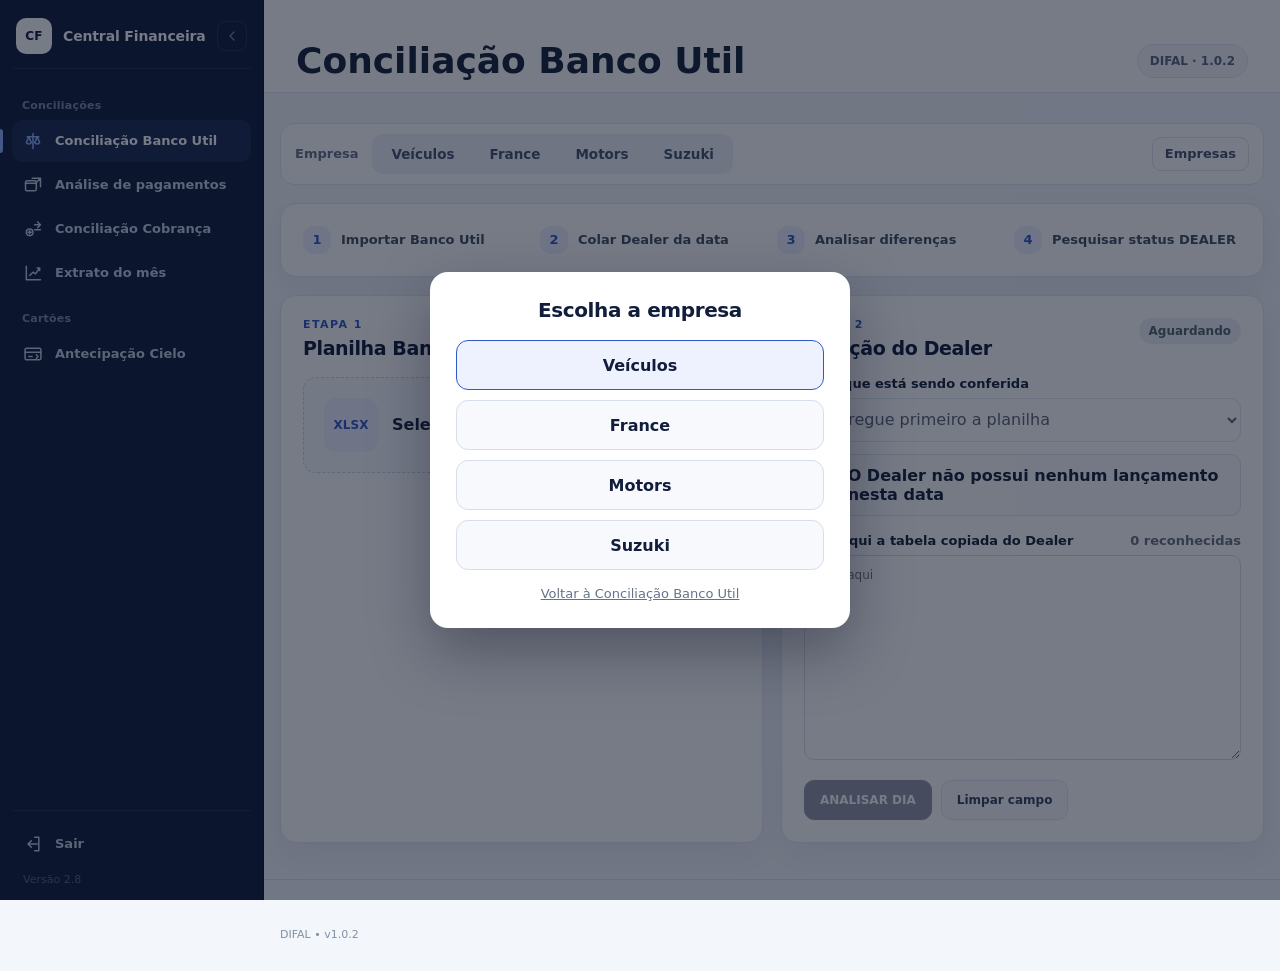
<file: index.html>
<!doctype html>
<html lang="pt-BR">
<head>
  <meta charset="utf-8">
  <meta name="viewport" content="width=device-width, initial-scale=1">
  <meta name="robots" content="noindex">
  <meta http-equiv="refresh" content="0;url=./difal/">
  <title>Central Financeira</title>
  <script>location.replace(new URL('./difal/' + location.search + location.hash, location.href));</script>
</head>
<body>
  <p>Redirecionando para <a href="./difal/">Conciliação Banco Util</a>...</p>
</body>
</html>
</file>
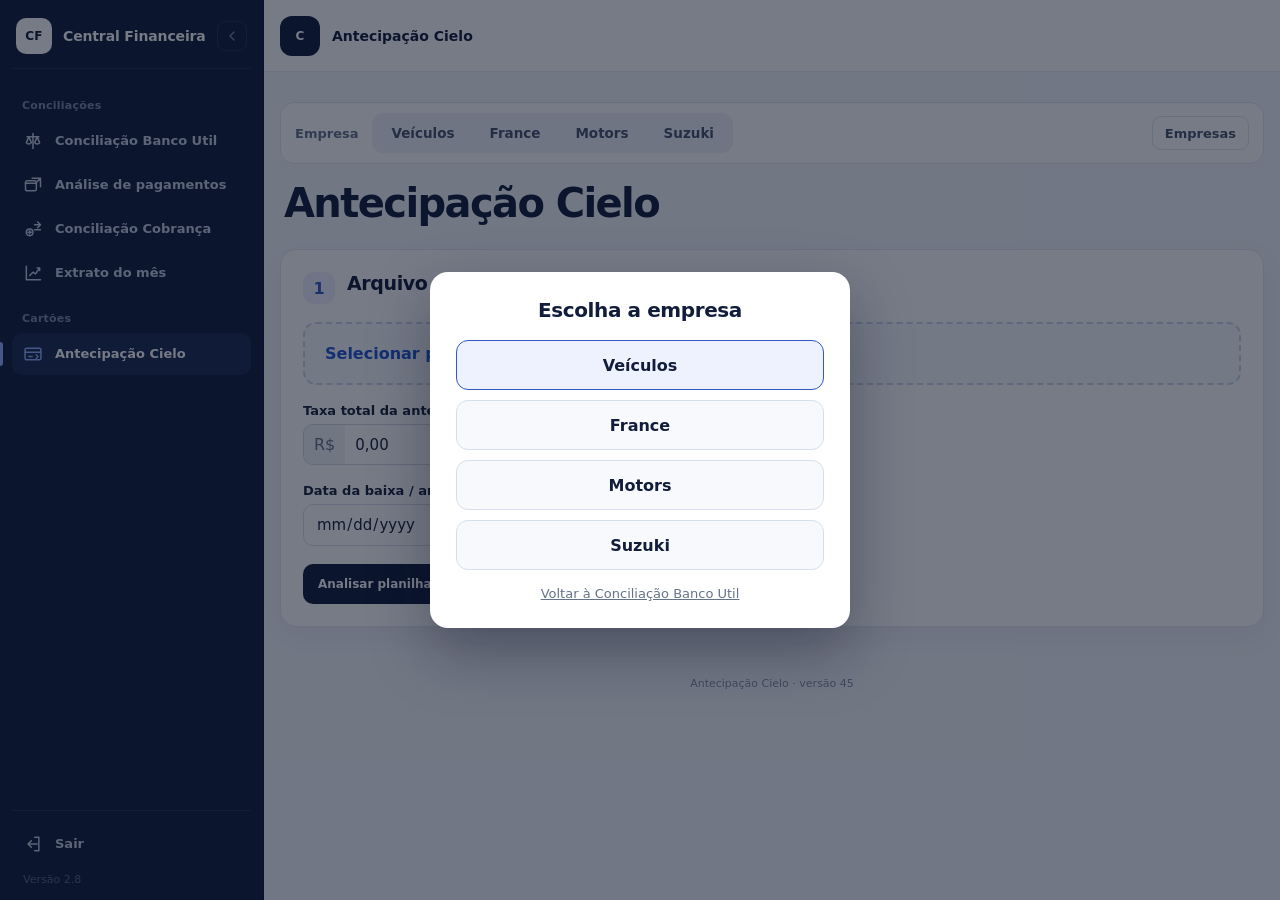
<file: cielo/index.html>
<!doctype html>
<html lang="pt-BR">
<head>
<meta charset="utf-8">
<meta name="viewport" content="width=device-width,initial-scale=1">
<title>Antecipação Cielo · Central Financeira</title>
<link rel="stylesheet" href="styles.css?v=45">
<link rel="stylesheet" href="../ui-premium.css?v=wide-20261127">
<link rel="stylesheet" href="../shell.css?v=2.7">
<script src="../shell.js?v=2.6"></script>
</head>
<body>
<header>
  <div class="brand">
    <div class="logo">C</div>
    <div><strong>Antecipação Cielo</strong></div>
  </div>
  <div class="top-actions"><nav class="central-nav" aria-label="Navegação da Central"><a href="../">← Central</a><a href="/__logout">Sair</a></nav></div>
</header>

<main>
  <section class="hero">
    <h1>Antecipação Cielo</h1>
  </section>

  <section class="card">
    <div class="heading"><b>1</b><div><h2>Arquivo Cielo</h2></div></div>
    <label class="upload">
      <input type="file" id="fileInput" accept=".xlsx,.xls">
      <strong>Selecionar planilha</strong>
      <span id="fileName">Nenhum arquivo selecionado</span>
    </label>

    <div class="field">
      <label for="feeInput">Taxa total da antecipação / Nota de Débito</label>
      <div class="money-input"><span>R$</span><input id="feeInput" value="0,00" inputmode="decimal"></div>
    </div>

    <div class="field">
      <label for="settlementDateInput">Data da baixa / antecipação</label>
      <input id="settlementDateInput" class="date-input" type="date">
    </div>

    <button id="analyzeBtn" class="button primary">Analisar planilha</button>
    <div id="errorBox" class="alert error hidden"></div>
    <div id="warningBox" class="alert warning hidden"></div>
  </section>

  <div id="results" class="hidden">
    <section class="card">
      <div class="heading"><b>2</b><div><h2>Conferência</h2></div></div>
      <div class="metrics flow-metrics">
        <div><span>Títulos</span><strong id="titles">—</strong></div>
        <div><span>Total bruto</span><strong id="gross">—</strong></div>
        <div><span>Taxa administrativa</span><strong id="adminFee">—</strong></div>
        <div class="total-clear"><span>Total a baixar no Dealer</span><strong id="totalClear">—</strong></div>
        <div class="note"><span>1. Nota de Débito manual</span><strong id="noteFee">—</strong></div>
        <div class="cielo04"><span>2. CIELO04</span><strong id="cielo04Total">—</strong></div>
        <div><span>Data da baixa</span><strong id="settlementDateSummary">—</strong></div>
      </div>
      <div class="est">Estabelecimento(s): <strong id="establishments">—</strong></div>
    </section>

    <section class="card">
      <details class="allocation-collapse">
        <summary class="allocation-collapse-trigger">
          <span class="allocation-collapse-label"><span class="step-number">3</span><strong>Alocação da Nota de Débito</strong></span>
          <span class="allocation-collapse-action">Ver / editar alocação <span class="allocation-chevron" aria-hidden="true">⌄</span></span>
        </summary>
        <div class="allocation-collapse-content">

      <div class="allocation-summary">
        <div><span>Nota de Débito</span><strong id="noteValue">—</strong></div>
        <div><span>Títulos selecionados</span><strong id="selectedCount">—</strong></div>
        <div><span>Valor dos títulos selecionados</span><strong id="selectedTotal">—</strong></div>
        <div><span>CIELO04 após a Nota de Débito</span><strong id="cielo04AllocationTotal">—</strong></div>
      </div>

      <div id="allocationStatus" class="allocation-status"></div>

      <div class="allocation-tools">
        <button id="autoSelectBtn" class="button secondary">Selecionar automaticamente</button>
        <input id="allocationSearch" class="allocation-search" placeholder="Pesquisar autorização, NSU, parcela ou data">
      </div>


      <div class="table-wrap">
        <table class="allocation-table">
          <thead>
            <tr>
              <th>Usar</th>
              <th>Data</th>
              <th>Autorização</th>
              <th>NSU</th>
              <th>Parcela</th>
              <th>Valor bruto (ND)</th>
            </tr>
          </thead>
          <tbody id="allocationBody"></tbody>
        </table>
      </div>

        </div>
      </details>

      <h3>Detalhamento da distribuição</h3>
      <div class="table-wrap">
        <table class="allocation-table detail">
          <thead>
            <tr>
              <th>Data</th>
              <th>Autorização</th>
              <th>NSU</th>
              <th>Parcela</th>
              <th>Original</th>
              <th>ND aplicada</th>
              <th>Saldo CIELO04</th>
            </tr>
          </thead>
          <tbody id="allocationDetails"></tbody>
        </table>
      </div>

    </section>

    <section class="card">
      <div class="heading"><b>4</b><div><h2>Gerar arquivo</h2></div></div>

      <label class="confirm">
        <input type="checkbox" id="confirmBox">
        <span>Nota de Débito baixada nos títulos acima antes de importar o CIELO04</span>
      </label>

      <div class="actions">
        <button id="downloadTxt" class="button primary" disabled>Gerar CIELO04.TXT</button>
        <button id="downloadControl" class="button secondary" disabled>Baixar controle</button>
      </div>

    </section>
  </div>
</main>

<footer>Antecipação Cielo · versão 45</footer>

<script src="https://cdn.sheetjs.com/xlsx-0.20.3/package/dist/xlsx.full.min.js"></script>
<script src="core.js?v=48.4"></script>
<script src="app.js?v=48.4"></script>






</body>
</html>
</file>
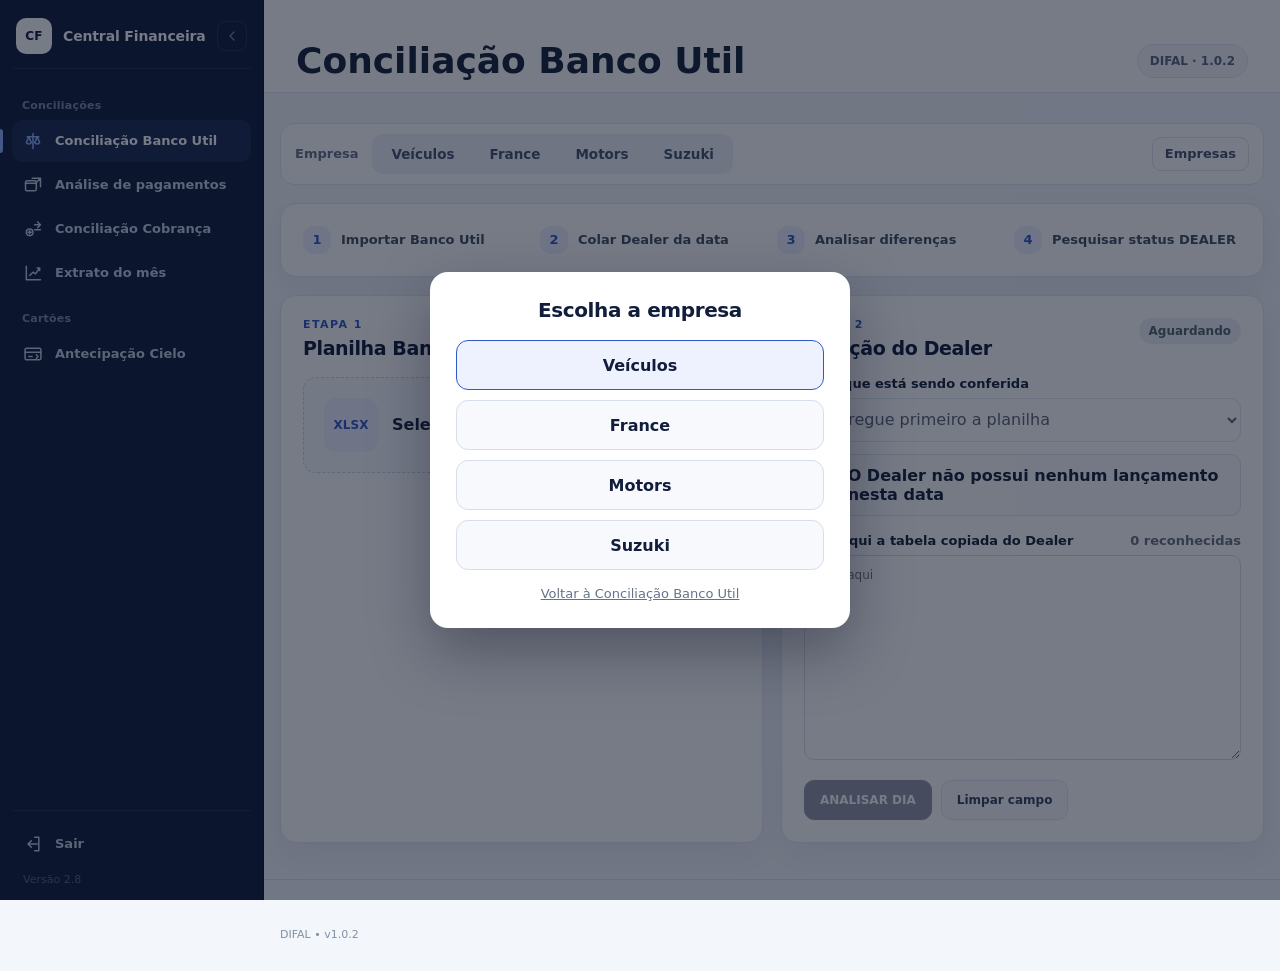
<file: difal/index.html>
<!doctype html>
<html lang="pt-BR">
<head>
  <meta charset="utf-8" />
  <meta name="viewport" content="width=device-width, initial-scale=1" />
  <meta name="description" content="Aplicação local para conciliação DIFAL entre Banco Util e Dealer." />
  <meta name="theme-color" content="#123a5a" />
  <title>Conciliação Banco Util · Central Financeira</title>
  <link rel="stylesheet" href="styles.css" />
<link rel="stylesheet" href="../ui-premium.css?v=wide-20261127">
<link rel="stylesheet" href="../shell.css?v=2.7">
<script src="../shell.js?v=2.6"></script>
</head>
<body>
  <header class="topbar">
    <div class="container topbar-inner">
      <div>
        <h1>Conciliação Banco Util</h1>
      </div>
      <div class="top-actions">
        <span class="version-badge">DIFAL · 1.0.2</span><nav class="central-nav" aria-label="Navegação da Central"><a href="../">← Central</a><a href="/__logout">Sair</a></nav>
      </div>
    </div>
  </header>

  <main class="container main-grid">
    <section class="panel full-width compact-panel">
      <div class="steps">
        <div class="step"><span>1</span><strong>Importar Banco Util</strong></div>
        <div class="step"><span>2</span><strong>Colar Dealer da data</strong></div>
        <div class="step"><span>3</span><strong>Analisar diferenças</strong></div>
        <div class="step"><span>4</span><strong>Pesquisar status DEALER</strong></div>
      </div>
    </section>

    <section class="panel" aria-labelledby="bank-title">
      <div class="panel-heading">
        <div>
          <p class="section-kicker">ETAPA 1</p>
          <h2 id="bank-title">Planilha Banco Util</h2>
        </div>
        <span id="bankStatusBadge" class="badge neutral">Sem arquivo</span>
      </div>

      <label class="file-drop" for="bankFile">
        <input id="bankFile" type="file" accept=".xlsx,.xls,.xlsb,.csv" />
        <span class="file-icon">XLSX</span>
        <span>
          <strong>Selecionar planilha do período</strong>
        </span>
      </label>

      <div id="bankOriginNotice" class="base-origin hidden" role="status">
        <span id="bankOriginBadge" class="badge neutral">—</span>
        <span id="bankOriginText">—</span>
      </div>

      <div id="bankError" class="alert error hidden"></div>
    </section>

    <section class="panel" aria-labelledby="dealer-title">
      <div class="panel-heading">
        <div>
          <p class="section-kicker">ETAPA 2</p>
          <h2 id="dealer-title">Relação do Dealer</h2>
        </div>
        <span id="dealerStatusBadge" class="badge neutral">Aguardando</span>
      </div>

      <label class="field-label" for="analysisDate">Data que está sendo conferida</label>
      <select id="analysisDate" disabled>
        <option value="">Carregue primeiro a planilha</option>
      </select>

      <label class="check-row">
        <input id="emptyDealerCheck" type="checkbox" />
        <span><strong>O Dealer não possui nenhum lançamento nesta data</strong></span>
      </label>

      <label class="field-label textarea-label" for="dealerText">
        Cole aqui a tabela copiada do Dealer
        <span id="dealerParsedInfo">0 linhas reconhecidas</span>
      </label>
      <textarea id="dealerText" rows="12" spellcheck="false" placeholder="Cole aqui"></textarea>

      <div id="dealerWarning" class="alert warning hidden"></div>
      <details id="rejectedDetails" class="diagnostic hidden">
        <summary>Ver linhas do Dealer que não foram reconhecidas</summary>
        <pre id="rejectedLines"></pre>
      </details>

      <div class="actions-row">
        <button id="analyzeBtn" class="button primary" disabled>ANALISAR DIA</button>
        <button id="clearDealerBtn" class="button secondary" type="button">Limpar campo</button>
        <button id="deleteDateBtn" class="button ghost-danger hidden" type="button">Excluir análise desta data</button>
      </div>
      <div id="dealerError" class="alert error hidden"></div>
    </section>

    <section id="resultSection" class="panel full-width hidden" aria-labelledby="result-title">
      <div class="result-header">
        <div>
          <p class="section-kicker">RESULTADO</p>
          <h2 id="result-title">Conferência de <span id="resultDate"></span></h2>
          <p id="resultTimestamp" class="muted"></p>
        </div>
        <div class="result-actions">
          <button id="copyMissingBtn" class="button secondary" type="button">Copiar documentos DEALER</button>
          <button id="exportBtn" class="button secondary" type="button">Exportar esta data</button>
        </div>
      </div>

      <div class="section-title-row">
        <div>
          <h3>Somente as diferenças</h3>
        </div>
        <div class="filter-pills" role="group" aria-label="Filtro de diferenças">
          <button class="pill active" data-filter="ALL">Todas</button>
          <button class="pill" data-filter="DEALER">DEALER</button>
          <button class="pill" data-filter="DIVERGENCIA">Divergência</button>
        </div>
      </div>

      <div class="table-wrap">
        <table>
          <thead><tr><th>Data</th><th>Nº Documento</th><th class="right">Valor Banco Util</th><th class="right">Valor Dealer</th><th class="right">Diferença</th><th>Status</th></tr></thead>
          <tbody id="differencesBody"></tbody>
          <tfoot id="differencesFoot"></tfoot>
        </table>
        <div id="noDifferences" class="empty-state hidden">Nenhuma diferença encontrada para esta data.</div>
      </div>

    </section>

    <section id="historySection" class="panel full-width hidden" aria-labelledby="history-title">
      <div class="panel-heading history-heading">
        <div>
          <p class="section-kicker">CONTROLE DO PERÍODO</p>
          <h2 id="history-title">Status por data</h2>
        </div>
        <div class="history-actions">
          <button id="exportPeriodBtn" class="button secondary" type="button">Exportar período</button>
          <button id="backupBtn" class="button secondary" type="button">Baixar backup</button>
          <label class="button secondary file-button" for="restoreInput">Restaurar backup</label>
          <input id="restoreInput" class="hidden" type="file" accept="application/json,.json" />
          <button id="resetBtn" class="button ghost-danger" type="button">Limpar tudo</button>
        </div>
      </div>

      <div class="progress-block">
        <div><span id="progressText">0 de 0 datas analisadas</span><strong id="progressPercent">0%</strong></div>
        <div class="progress-track"><span id="progressBar"></span></div>
      </div>

      <div class="table-wrap">
        <table>
          <thead><tr><th>Data</th><th class="right">Docs Banco Util</th><th class="right">Valor</th><th class="right">OK</th><th class="right">Divergência</th><th class="right">DEALER</th><th>Status</th></tr></thead>
          <tbody id="historyBody"></tbody>
        </table>
      </div>
    </section>
  </main>

  <footer class="footer"><div class="container">DIFAL • v1.0.2</div></footer>
  <div id="toast" class="toast" role="status" aria-live="polite"></div>

  <script src="https://cdn.sheetjs.com/xlsx-0.20.3/package/dist/xlsx.full.min.js"></script>
  <script src="core.js?v=1.0.2"></script>
  <script src="app.js?v=48.6"></script>






</body>
</html>
</file>
<file: cielo/styles.css>
*{box-sizing:border-box}body{margin:0;font-family:Inter,Segoe UI,Arial,sans-serif;background:#f5f7fa;color:#182230}
header{height:70px;background:#fff;border-bottom:1px solid #dfe5ec;display:flex;align-items:center;justify-content:space-between;padding:0 max(20px,calc((100vw - 1080px)/2));position:sticky;top:0;z-index:10}
.brand{display:flex;align-items:center;gap:11px}.brand .logo{width:38px;height:38px;border-radius:10px;background:#2157d5;color:white;display:grid;place-items:center;font-weight:800}.brand strong,.brand span{display:block}.brand strong{font-size:14px}.brand span{font-size:12px;color:#667085}.badge{font-size:12px;background:#ecf8f1;color:#146c43;padding:7px 10px;border-radius:999px;font-weight:700}
main{width:min(1080px,calc(100% - 28px));margin:0 auto;padding:36px 0 50px}.hero{margin:0 4px 22px}.hero p{font-size:12px;font-weight:800;letter-spacing:.12em;color:#2157d5;margin:0 0 5px}.hero h1{font-size:40px;margin:0;letter-spacing:-.04em}.hero span{color:#667085}
.card{background:white;border:1px solid #dfe5ec;border-radius:16px;padding:24px;margin-top:16px;box-shadow:0 8px 24px rgba(20,35,60,.06)}.heading{display:flex;gap:12px;margin-bottom:18px}.heading>b{width:32px;height:32px;border-radius:50%;background:#eef3ff;color:#2157d5;display:grid;place-items:center}.heading h2{margin:0;font-size:19px}.heading p{margin:3px 0 0;color:#667085}
.upload{display:flex;align-items:center;gap:12px;border:2px dashed #cbd5e1;background:#fbfcfe;padding:20px;border-radius:12px;cursor:pointer}.upload input{display:none}.upload strong{color:#2157d5}.upload span{color:#667085;font-size:13px}
.field{margin-top:18px}.field label,.label{display:block;font-size:13px;font-weight:700;margin-bottom:6px}.field small{display:block;color:#667085;margin-top:6px}.money-input{display:flex;border:1px solid #cfd8e3;border-radius:10px;max-width:260px;overflow:hidden}.money-input span{padding:10px;background:#f1f4f8;color:#667085}.money-input input{border:0;outline:0;padding:10px;width:100%;font-size:15px}
.button{border:0;border-radius:10px;padding:11px 16px;font-weight:750;font-size:14px;cursor:pointer}.button.primary{background:#2157d5;color:#fff}.button.secondary{background:#eef1f5;color:#182230}.button:disabled{opacity:.45;cursor:not-allowed}#analyzeBtn{margin-top:18px}
.alert{margin-top:14px;padding:12px;border-radius:10px;white-space:pre-line}.alert.error{background:#fff0f0;color:#a61b1b}.alert.warning{background:#fff8e7;color:#7b5200}
.metrics{display:grid;grid-template-columns:repeat(5,1fr);gap:10px}.metrics>div{border:1px solid #dfe5ec;border-radius:11px;padding:15px;background:#fbfcfe}.metrics span,.selected-grid span{display:block;color:#667085;font-size:12px}.metrics strong{display:block;margin-top:5px;font-size:17px}.metrics .note{background:#fff8e7;border-color:#efd99e}.est{margin-top:12px;padding:11px;background:#f7f9fc;border-radius:9px;color:#667085}
select{width:100%;border:1px solid #cfd8e3;border-radius:10px;padding:11px;background:white;font-size:14px}.selected-grid{display:grid;grid-template-columns:repeat(3,1fr);gap:10px;margin-top:14px}.selected-grid>div{padding:13px;border:1px solid #dfe5ec;border-radius:10px;background:#fbfcfe}.selected-grid strong{display:block;margin-top:4px}.parcel{display:inline-flex!important;background:#182230;color:white;padding:4px 9px;border-radius:7px}
h3{font-size:14px;margin:20px 0 8px}.chain{display:flex;gap:8px;align-items:center;flex-wrap:wrap}.chain-item{border:1px solid #dfe5ec;border-radius:10px;padding:10px 12px;min-width:150px}.chain-item small,.chain-item strong,.chain-item span,.chain-item em{display:block}.chain-item small{color:#667085}.chain-item strong{margin:3px 0}.chain-item em{font-style:normal;color:#2157d5;font-size:11px;font-weight:800;margin-top:4px}.chain-item.selected{border:2px solid #2157d5;background:#eef3ff}.arrow{color:#98a2b3}.mapping{margin-top:14px;background:#f1f4f8;padding:10px 12px;border-radius:9px;font-family:Consolas,monospace;font-size:13px}.rule,.important{margin-top:14px;padding:12px;border-radius:10px;background:#f7f9fc}.rule strong,.rule span,.important strong,.important span{display:block}.rule span,.important span{color:#667085;font-size:13px;margin-top:3px}
.confirm{display:flex;gap:10px;padding:13px;background:#fff8e7;border:1px solid #efd99e;border-radius:10px;cursor:pointer}.confirm input{margin-top:3px}.actions{display:flex;gap:10px;margin-top:14px}.hidden{display:none!important}footer{text-align:center;color:#667085;font-size:12px;padding:0 0 28px}
@media(max-width:850px){.metrics{grid-template-columns:repeat(2,1fr)}.selected-grid{grid-template-columns:repeat(2,1fr)}}@media(max-width:560px){header{padding:0 14px}.badge{display:none}.hero h1{font-size:32px}.card{padding:18px}.metrics,.selected-grid{grid-template-columns:1fr}.actions{flex-direction:column}}

.flow-metrics{grid-template-columns:repeat(3,1fr)}
.metrics .total-clear{background:#eef3ff;border:2px solid #2157d5}.metrics .total-clear strong{font-size:21px;color:#173f9f}
.metrics .cielo04{background:#eef8f2;border-color:#b9dfc8}.metrics .cielo04 strong{color:#146c43}
.selected-grid .residual{background:#eef3ff;border:2px solid #2157d5}.selected-grid .residual strong{font-size:18px;color:#173f9f}
@media(max-width:850px){.flow-metrics{grid-template-columns:repeat(2,1fr)}}
@media(max-width:560px){.flow-metrics{grid-template-columns:1fr}}

.allocation-summary{display:grid;grid-template-columns:repeat(4,1fr);gap:10px;margin-top:14px}
.allocation-summary>div{padding:13px;border:1px solid #dfe5ec;border-radius:10px;background:#fbfcfe}
.allocation-summary span{display:block;color:#667085;font-size:12px}
.allocation-summary strong{display:block;margin-top:4px;font-size:16px}
.allocation-status{margin-top:12px;padding:12px;border-radius:10px;background:#f1f4f8;color:#667085;font-size:13px;font-weight:700}
.allocation-status.ok{background:#eef8f2;color:#146c43}
.allocation-status.error{background:#fff0f0;color:#a61b1b}
.allocation-tools{display:flex;gap:10px;margin:12px 0;align-items:center}
.allocation-search{flex:1;border:1px solid #cfd8e3;border-radius:10px;padding:10px 12px;font-size:14px}
.allocation-help{margin:12px 0;padding:12px;background:#eef3ff;border-radius:10px}
.allocation-help strong,.allocation-help span{display:block}
.allocation-help span{color:#667085;font-size:13px;margin-top:3px}
.table-wrap{width:100%;overflow:auto;border:1px solid #dfe5ec;border-radius:10px}
.allocation-table{width:100%;border-collapse:collapse;min-width:700px;background:#fff}
.allocation-table th,.allocation-table td{padding:9px 10px;border-bottom:1px solid #edf0f4;text-align:left;font-size:12px;white-space:nowrap}
.allocation-table th{background:#f7f9fc;color:#667085;font-weight:800}
.allocation-table td.money{text-align:right;font-variant-numeric:tabular-nums}
.allocation-table td.residual{font-weight:800;color:#173f9f}
.allocation-table input[type=checkbox]{width:16px;height:16px;accent-color:#2157d5}
@media(max-width:850px){.allocation-summary{grid-template-columns:repeat(2,1fr)}}
@media(max-width:560px){.allocation-summary{grid-template-columns:1fr}.allocation-tools{flex-direction:column;align-items:stretch}}

.date-input{border:1px solid #cfd8e3;border-radius:10px;padding:10px 12px;font-size:15px;max-width:260px;width:100%;background:#fff;color:#172033;outline:none}.date-input:focus{border-color:#2157d5;box-shadow:0 0 0 3px rgba(33,87,213,.10)}

/* Alocação opcional: o detalhamento fica sempre visível. */
.allocation-collapse{margin-bottom:16px;border:1px solid #dfe5ec;border-radius:12px;background:#fff}
.allocation-collapse-trigger{display:flex;align-items:center;justify-content:space-between;gap:12px;cursor:pointer;list-style:none;padding:14px 16px}
.allocation-collapse-trigger::-webkit-details-marker{display:none}
.allocation-collapse-trigger:focus-visible{outline:2px solid #2157d5;outline-offset:2px}
.allocation-collapse-label{display:flex;align-items:center;gap:12px;color:#172033;font-size:16px}
.allocation-collapse-label .step-number{display:inline-grid;place-items:center;width:30px;height:30px;border-radius:10px;background:#eef3ff;color:#2157d5;font-weight:800}
.allocation-collapse-action{display:inline-flex;align-items:center;gap:9px;color:#2157d5;font-size:13px;font-weight:700}
.allocation-chevron{font-size:22px;line-height:1;transition:transform .2s}
.allocation-collapse[open] .allocation-chevron{transform:rotate(180deg)}
.allocation-collapse-content{padding:0 14px 16px;border-top:1px solid #edf0f4}
@media(max-width:560px){.allocation-collapse-trigger{padding:12px;align-items:flex-start}.allocation-collapse-label{font-size:14px}.allocation-collapse-action{font-size:12px}.allocation-collapse-content{padding:0 10px 12px}}
</file>
<file: ui-premium.css>
/* Shared visual system for the four Central Financeira tools. */
:root {
  --cp-ink: #17243a;
  --cp-navy: #111d3b;
  --cp-blue: #3157c8;
  --cp-blue-soft: #eef2ff;
  --cp-bg: #f3f6fb;
  --cp-surface: #fff;
  --cp-muted: #68768b;
  --cp-line: #e1e7f0;
  --cp-green: #197451;
  --cp-green-soft: #eaf6f0;
  --cp-amber: #8e620b;
  --cp-amber-soft: #fff6e4;
  --cp-red: #a93b40;
  --cp-red-soft: #fff0f0;
  --cp-shadow: 0 10px 28px rgba(24, 39, 75, .055);
}
* { box-sizing: border-box; }
html { scroll-behavior: smooth; }
body { color: var(--cp-ink) !important; background: var(--cp-bg) !important; font-family: Inter, ui-sans-serif, system-ui, -apple-system, BlinkMacSystemFont, "Segoe UI", sans-serif !important; -webkit-font-smoothing: antialiased; }
button, input, select, textarea { font: inherit; }

/* One shared header and one predictable place for returning or signing out. */
.topbar, body > header {
  min-height: 72px !important; height: auto !important; padding: 11px 16px !important;
  color: var(--cp-ink) !important; background: rgba(255,255,255,.96) !important; border: 0 !important;
  border-bottom: 1px solid var(--cp-line) !important; box-shadow: none !important; position: sticky; top: 0; z-index: 30;
}
.brand { gap: 12px !important; }
.brand-mark, .mark, .logo {
  width: 40px !important; height: 40px !important; border-radius: 12px !important; display: grid; place-items: center;
  color: #fff !important; background: var(--cp-navy) !important; font-size: 12px !important; font-weight: 850 !important;
}
.brand h1 { color: var(--cp-navy); font-size: 15px !important; letter-spacing: -.02em; }
.brand strong { color: var(--cp-navy); }
.brand p, .brand span { color: var(--cp-muted) !important; }
.top-actions, .actions { display: flex; align-items: center; justify-content: flex-end; gap: 8px; flex-wrap: wrap; }
.central-nav { display: flex; align-items: center; gap: 7px; }
.central-nav a, .actions a {
  display: inline-flex; align-items: center; justify-content: center; min-height: 36px; padding: 8px 12px;
  border: 1px solid var(--cp-line); border-radius: 10px; color: #52617a !important; background: #fff !important;
  text-decoration: none; font-size: 12px; font-weight: 750; transition: .15s ease;
}
.central-nav a:hover, .actions a:hover { color: var(--cp-navy) !important; border-color: #c5cee0; background: #f8faff !important; }
.central-nav a:last-child, .actions a:last-child { color: #7c4e54 !important; }
.privacy-badge, .version-badge, .badge, .status { box-shadow: none !important; }
.privacy-badge { color: #486b5a !important; background: var(--cp-green-soft) !important; border: 1px solid #d5e9dd !important; }
.version-badge { color: #586780 !important; background: #f6f8fc !important; border: 1px solid var(--cp-line) !important; }

/* Área útil em toda a largura: apenas uma borda de segurança compacta. */
main, .container, .page {
  width: 100% !important;
  max-width: none !important;
  min-width: 0;
  margin-left: 0 !important;
  margin-right: 0 !important;
  padding-left: 16px !important;
  padding-right: 16px !important;
}
main, .container, .page { padding-top: 30px; }
.hero { color: var(--cp-ink); }
.hero:not(.card) { margin-bottom: 23px; }
.hero h1, .hero h2 { color: var(--cp-navy); letter-spacing: -.04em; }
.hero .eyebrow, .hero > p:first-child, .section-kicker { color: var(--cp-blue) !important; font-size: 11px; font-weight: 850; letter-spacing: .13em; }
.hero p, .hero span, .subtitle { color: var(--cp-muted); line-height: 1.6; }

.card, .panel, .input-card, .summary-card, .kpi, .analysis-panel, .dealer-remaining {
  background: var(--cp-surface) !important; border: 1px solid var(--cp-line) !important; border-radius: 16px !important;
  box-shadow: var(--cp-shadow) !important;
}
.card, .panel { padding: 22px; }
.panel-heading h2, .step h2, .step h3, .heading h2 { color: var(--cp-navy); letter-spacing: -.02em; }
.panel-heading h2 { font-size: 19px !important; }
.step p, .heading p, .helper, .muted, .status-line, .analysis-panel header p { color: var(--cp-muted) !important; }
.step > span, .step > b, .heading > b { color: var(--cp-blue) !important; background: var(--cp-blue-soft) !important; border-radius: 11px !important; }
.file-drop, .upload, .drop-zone { background: #f9fbff !important; border-color: #cbd5e8 !important; border-radius: 13px !important; }
.file-drop:hover, .upload:hover, .drop-zone:hover { background: #f2f5ff !important; border-color: #8da3df !important; }
.file-icon { color: var(--cp-blue) !important; background: var(--cp-blue-soft) !important; }

input:not([type="checkbox"]):not([type="radio"]), select, textarea {
  color: var(--cp-ink); border-color: #d6deea !important; border-radius: 10px !important; background-color: #fff !important;
}
textarea { font-size: 12px; }
input:focus, select:focus, textarea:focus { outline: 3px solid rgba(49,87,200,.12) !important; border-color: #8198df !important; }
.button, .btn {
  min-height: 40px; border-radius: 10px !important; padding: 10px 15px !important; font-size: 12px !important;
  font-weight: 780 !important; box-shadow: none !important; transition: background .16s ease, border-color .16s ease, transform .16s ease;
}
.button.primary, .btn-primary, .btn.primary, .primary {
  color: white !important; background: var(--cp-navy) !important; border-color: var(--cp-navy) !important;
}
.button.primary:hover:not(:disabled), .btn-primary:hover, .btn.primary:hover, .primary:hover { background: #243963 !important; }
.button.secondary, .btn-secondary, .btn.secondary, .secondary {
  color: #354560 !important; background: #f7f9fc !important; border: 1px solid var(--cp-line) !important;
}
.button.secondary:hover, .btn-secondary:hover, .btn.secondary:hover { background: #eef2f8 !important; }
button:disabled { cursor: not-allowed; }
.alert, .important, .rule, .allocation-help, .companion, .hint { border-radius: 12px !important; line-height: 1.55; }
.alert.error { color: var(--cp-red) !important; background: var(--cp-red-soft) !important; border: 1px solid #f2d5d5 !important; }
.alert.warning, .important, .companion { color: var(--cp-amber) !important; background: var(--cp-amber-soft) !important; border-color: #f0dfb7 !important; }
.alert.success, .allocation-status.ok { color: var(--cp-green) !important; background: var(--cp-green-soft) !important; }

.summary-card, .kpi, .metrics > div, .allocation-summary > div, .meta-grid > div, .selected-grid > div {
  border-color: var(--cp-line) !important; border-radius: 12px !important; box-shadow: none !important; background: #fbfcff !important;
}
.summary-card strong, .kpi strong, .metrics strong { color: var(--cp-navy); font-variant-numeric: tabular-nums; }
.summary-card.good, .kpi.good, .metrics .cielo04 { border-top-color: #7db89b !important; background: #f3faf6 !important; }
.summary-card.danger, .kpi.bad { border-top-color: #dc9999 !important; }
.summary-card.warn, .kpi.warn, .metrics .note { border-top-color: #e3c982 !important; background: #fffaf0 !important; }
.metrics .total-clear { border: 1px solid #cbd6f2 !important; background: var(--cp-blue-soft) !important; }
.metrics .total-clear strong { color: var(--cp-navy) !important; }
.table-wrap, .analysis-scroll, .scroll { border-color: var(--cp-line); border-radius: 12px; }
table { color: var(--cp-ink); }
th { color: #65738b !important; background: #f7f9fd !important; font-size: 10px !important; letter-spacing: .06em; }
td { border-color: #edf0f5 !important; }
tbody tr:hover { background: #f8faff !important; }
.badge-ok, .badge.success { color: #176344 !important; background: var(--cp-green-soft) !important; }
.badge-warn, .badge.warning { color: #78570f !important; background: var(--cp-amber-soft) !important; }
.badge-error, .badge.danger { color: #98383e !important; background: var(--cp-red-soft) !important; }
.analysis-panel.confirmed { border-left-color: #74ad8f !important; }
.analysis-panel.review { border-left-color: var(--cp-blue) !important; }
.analysis-panel.missing { border-left-color: #d18181 !important; }
details > summary { cursor: pointer; color: #435572; font-weight: 750; }
.explain-details { margin-top: 14px; padding: 12px 14px; border: 1px solid var(--cp-line); border-radius: 12px; background: #fafbfe; }
.explain-details[open] { background: #fff; }
.explain-details .mapping, .explain-details .rule { margin-top: 10px; }
.technical-details, .diagnostic { border: 1px solid var(--cp-line); border-radius: 13px; background: #fff; }
footer, .footer { color: #8290a4 !important; font-size: 11px !important; }

@media (max-width: 760px) {
  .topbar, body > header { align-items: flex-start !important; flex-wrap: wrap; gap: 10px; }
  .top-actions, .actions, .central-nav { flex-wrap: wrap; }
  main, .container, .page { padding-left: 12px !important; padding-right: 12px !important; padding-top: 21px; }
  .card, .panel { padding: 17px; }
  .summary-grid { gap: 9px; }
}
@media (max-width: 520px) {
  .brand span, .brand p { max-width: 220px; }
  .central-nav a, .actions a { min-height: 34px; padding: 7px 9px; }
  .topbar, body > header { padding: 10px 12px !important; }
  .input-grid, .main-grid { grid-template-columns: 1fr !important; }
  .hero h1 { font-size: 30px !important; }
  .metrics, .flow-metrics, .allocation-summary, .meta-grid, .selected-grid { grid-template-columns: 1fr 1fr !important; }
  .actions, .action-row { align-items: stretch; flex-direction: column; }
  .table-toolbar, .toolbar { flex-direction: column; }
}
</file>
<file: shell.css>
/* Central Financeira · Menu lateral compartilhado (v2.0) */
:root {
  --cf-side: 264px;
  --cf-side-collapsed: 76px;
  --cf-navy: #111d3b;
  --cf-navy-2: #1a2a52;
  --cf-navy-line: rgba(255, 255, 255, .08);
  --cf-side-text: #c3cce0;
  --cf-side-muted: #7f8bab;
  --cf-accent: #8fb0ff;
  --cf-alert: #f2b84b;
}
html.cf-collapsed { --cf-side: var(--cf-side-collapsed); }

html.cf-shell body { padding-left: var(--cf-side) !important; margin: 0; transition: padding-left .2s ease; }

/* O link "← Central" das aplicações passa a ser o menu lateral. */
html.cf-shell .central-nav { display: none !important; }
html.cf-shell .topbar, html.cf-shell body > header { padding-left: 16px !important; padding-right: 16px !important; }

.cf-sidebar {
  position: fixed; inset: 0 auto 0 0; z-index: 60; width: var(--cf-side);
  display: flex; flex-direction: column; gap: 6px; padding: 16px 12px 14px;
  color: var(--cf-side-text); background: var(--cf-navy);
  border-right: 1px solid #0a1430; overflow-y: auto; overflow-x: hidden;
  font-family: Inter, ui-sans-serif, system-ui, -apple-system, BlinkMacSystemFont, "Segoe UI", sans-serif;
  transition: width .2s ease, transform .22s ease;
}
.cf-sidebar *, .cf-mobilebar * { box-sizing: border-box; }
.cf-ico { width: 20px; height: 20px; flex: 0 0 20px; }

.cf-brand { display: flex; align-items: center; justify-content: space-between; gap: 8px; padding: 2px 4px 14px; border-bottom: 1px solid var(--cf-navy-line); margin-bottom: 8px; }
.cf-brand-link { display: flex; align-items: center; gap: 11px; min-width: 0; color: #fff; text-decoration: none; }
.cf-mark { width: 36px; height: 36px; flex: 0 0 36px; display: grid; place-items: center; border-radius: 10px; color: var(--cf-navy); background: #fff; font-size: 12px; font-weight: 850; letter-spacing: .02em; }
.cf-brand-text { display: flex; flex-direction: column; min-width: 0; white-space: nowrap; }
.cf-brand-text strong { font-size: 14px; letter-spacing: -.01em; }
.cf-brand-text small { margin-top: 2px; color: var(--cf-side-muted); font-size: 11.5px; }
.cf-collapse { width: 30px; height: 30px; flex: 0 0 30px; display: grid; place-items: center; padding: 0; border: 1px solid var(--cf-navy-line); border-radius: 8px; color: var(--cf-side-muted); background: transparent; cursor: pointer; }
.cf-collapse:hover { color: #fff; background: var(--cf-navy-2); }
.cf-collapse .cf-ico { width: 16px; height: 16px; transition: transform .2s ease; }

.cf-nav { display: flex; flex-direction: column; gap: 2px; flex: 1 1 auto; }
.cf-group { margin: 16px 10px 6px; color: var(--cf-side-muted); font-size: 11px; font-weight: 700; letter-spacing: .02em; white-space: nowrap; }
.cf-item {
  position: relative; display: flex; align-items: center; gap: 12px; min-height: 42px; padding: 9px 11px;
  border-radius: 10px; color: var(--cf-side-text); text-decoration: none; font-size: 13px; font-weight: 600; line-height: 1.25;
}
.cf-item:hover { color: #fff; background: rgba(255, 255, 255, .05); }
.cf-item.is-active { color: #fff; background: var(--cf-navy-2); }
.cf-item.is-active::before { content: ""; position: absolute; left: -12px; top: 9px; bottom: 9px; width: 3px; border-radius: 0 3px 3px 0; background: var(--cf-accent); }
.cf-item.is-active .cf-ico { color: var(--cf-accent); }
.cf-label { flex: 1 1 auto; min-width: 0; overflow: hidden; text-overflow: ellipsis; }
.cf-pill { flex: 0 0 auto; min-width: 22px; padding: 2px 7px; border-radius: 999px; color: #3b2a05; background: var(--cf-alert); font-size: 11px; font-weight: 800; text-align: center; font-variant-numeric: tabular-nums; }

.cf-foot { display: flex; flex-direction: column; gap: 4px; padding-top: 12px; border-top: 1px solid var(--cf-navy-line); }
.cf-note { display: flex; align-items: center; gap: 10px; margin: 0 0 4px; padding: 6px 11px; color: var(--cf-side-muted); font-size: 11.5px; line-height: 1.35; }
.cf-dot { width: 8px; height: 8px; flex: 0 0 8px; border-radius: 50%; background: #5fc597; box-shadow: 0 0 0 3px rgba(95, 197, 151, .16); margin: 0 6px; }
.cf-logout:hover { color: #ffd3d3; }
.cf-version { margin: 4px 11px 0; color: #59658a; font-size: 11px; }

.cf-sidebar a:focus-visible, .cf-sidebar button:focus-visible, .cf-mobilebar a:focus-visible, .cf-mobilebar button:focus-visible { outline: 2px solid var(--cf-accent); outline-offset: 2px; }

/* Menu recolhido (desktop) */
html.cf-collapsed .cf-sidebar { padding-left: 10px; padding-right: 10px; }
html.cf-collapsed .cf-brand { flex-direction: column; padding-left: 0; padding-right: 0; }
html.cf-collapsed .cf-brand-text, html.cf-collapsed .cf-label { display: none; }
html.cf-collapsed .cf-collapse .cf-ico { transform: rotate(180deg); }
html.cf-collapsed .cf-item { justify-content: center; padding: 10px; }
html.cf-collapsed .cf-item.is-active::before { left: -10px; }
html.cf-collapsed .cf-pill { position: absolute; top: 3px; right: 2px; min-width: 18px; padding: 1px 5px; font-size: 10px; }
html.cf-collapsed .cf-nav { gap: 4px; }
html.cf-collapsed .cf-group { display: block; height: 1px; margin: 10px 10px; overflow: hidden; color: transparent; background: var(--cf-navy-line); }
html.cf-collapsed .cf-note { justify-content: center; padding: 6px 0; }

/* Barra superior e gaveta (celular e tablet) */
.cf-mobilebar, .cf-scrim { display: none; }
@media (max-width: 960px) {
  html.cf-shell body { padding-left: 0 !important; }
  html.cf-shell { --cf-side: 280px; }
  .cf-sidebar { width: 280px; transform: translateX(-100%); box-shadow: none; }
  html.cf-open .cf-sidebar { transform: translateX(0); box-shadow: 0 0 40px rgba(5, 12, 30, .35); }
  html.cf-collapsed .cf-brand-text { display: flex; }
  html.cf-collapsed .cf-label { display: block; }
  html.cf-collapsed .cf-group { height: auto; margin: 16px 10px 6px; color: var(--cf-side-muted); background: none; }
  html.cf-collapsed .cf-brand { flex-direction: row; }
  html.cf-collapsed .cf-item { justify-content: flex-start; padding: 9px 11px; }
  html.cf-collapsed .cf-pill { position: static; }
  .cf-collapse { display: none; }
  .cf-mobilebar {
    position: sticky; top: 0; z-index: 50; display: flex; align-items: center; gap: 10px; height: 56px; padding: 0 12px;
    color: #fff; background: var(--cf-navy);
    font-family: Inter, ui-sans-serif, system-ui, -apple-system, BlinkMacSystemFont, "Segoe UI", sans-serif;
  }
  .cf-burger { width: 40px; height: 40px; display: grid; place-items: center; padding: 0; border: 0; border-radius: 10px; color: #fff; background: transparent; cursor: pointer; }
  .cf-burger:hover { background: var(--cf-navy-2); }
  .cf-mobile-title { display: flex; align-items: center; gap: 10px; color: #fff; text-decoration: none; font-size: 14px; font-weight: 750; }
  .cf-mobile-title .cf-mark { width: 30px; height: 30px; flex-basis: 30px; font-size: 11px; }
  .cf-scrim { position: fixed; inset: 0; z-index: 55; background: rgba(8, 15, 35, .45); }
  html.cf-open .cf-scrim { display: block; }
  /* O cabeçalho das aplicações deixa de ser fixo para não competir com a barra do menu. */
  html.cf-shell .topbar, html.cf-shell body > header { position: static !important; padding-left: 16px !important; padding-right: 16px !important; }
}

@media (prefers-reduced-motion: reduce) {
  html.cf-shell body, .cf-sidebar, .cf-collapse .cf-ico { transition: none; }
}
@media print {
  .cf-sidebar, .cf-mobilebar, .cf-scrim { display: none !important; }
  html.cf-shell body { padding-left: 0 !important; }
}

/* Arrastar e soltar / colar arquivos (v2.1) */
.cf-dropzone { position: relative; }
html.cf-dragging .cf-dropzone::after {
  content: attr(data-drop-label);
  position: absolute; inset: 0; z-index: 20; display: flex; align-items: center; justify-content: center;
  padding: 16px; border: 2px dashed #8da3df; border-radius: inherit;
  color: #24407f; background: rgba(243, 246, 255, .92);
  font-family: Inter, ui-sans-serif, system-ui, -apple-system, "Segoe UI", sans-serif;
  font-size: 14px; font-weight: 750; text-align: center; pointer-events: none;
}
html.cf-dragging .cf-dropzone.cf-drop-over::after { border-color: #3157c8; border-style: solid; color: #fff; background: rgba(49, 87, 200, .9); }
.cf-drop-flash { animation: cf-flash .9s ease; }
@keyframes cf-flash { 0% { box-shadow: 0 0 0 0 rgba(49, 87, 200, .45); } 100% { box-shadow: 0 0 0 14px rgba(49, 87, 200, 0); } }

.cf-toast {
  position: fixed; left: 50%; bottom: 24px; z-index: 80; max-width: min(560px, calc(100vw - 32px));
  padding: 12px 16px; border-radius: 12px; color: #fff; background: #111d3b; box-shadow: 0 12px 30px rgba(8, 15, 35, .25);
  font-family: Inter, ui-sans-serif, system-ui, -apple-system, "Segoe UI", sans-serif; font-size: 13px; font-weight: 600; line-height: 1.4;
  opacity: 0; transform: translate(-50%, 10px); pointer-events: none; transition: opacity .2s ease, transform .2s ease;
}
.cf-toast.is-show { opacity: 1; transform: translate(-50%, 0); }
.cf-toast.is-error { background: #9b2f35; }
@media (min-width: 961px) { .cf-toast { margin-left: calc(var(--cf-side) / 2); } }
@media (prefers-reduced-motion: reduce) { .cf-drop-flash { animation: none; } .cf-toast { transition: none; } }

/* Empresa: barra dentro da tela (v2.4) */
.cf-pagebar {
  grid-column: 1 / -1; position: relative; z-index: 15;
  display: flex; flex-wrap: wrap; align-items: center; gap: 10px 14px;
  margin: 0 0 16px; padding: 10px 14px; border: 1px solid #e1e7f0; border-radius: 14px; background: #fff;
  font-family: Inter, ui-sans-serif, system-ui, -apple-system, "Segoe UI", sans-serif;
}
.cf-pagebar-label { color: #64728a; font-size: 13px; font-weight: 700; }
.cf-seg { display: inline-flex; flex-wrap: wrap; gap: 3px; padding: 3px; border-radius: 11px; background: #eef2f8; }
.cf-co { min-height: 34px; padding: 6px 16px; border: 0; border-radius: 8px; color: #46546d; background: transparent; font: inherit; font-size: 13.5px; font-weight: 700; cursor: pointer; }
.cf-co:hover { color: #111d3b; background: rgba(255, 255, 255, .7); }
.cf-co.is-on { color: #fff; background: #111d3b; }
.cf-co:focus-visible, .cf-co-manage:focus-visible { outline: 2px solid #3157c8; outline-offset: 2px; }
.cf-co-wrap { position: relative; margin-left: auto; }
.cf-co-manage { min-height: 34px; padding: 6px 12px; border: 1px solid #dfe5ef; border-radius: 9px; color: #46546d; background: #fff; font: inherit; font-size: 13px; font-weight: 700; cursor: pointer; }
.cf-co-manage:hover { color: #111d3b; border-color: #c6d0e2; }
.cf-co-pop { position: absolute; right: 0; top: calc(100% + 6px); z-index: 30; width: 280px; padding: 12px; border: 1px solid #dfe5ef; border-radius: 12px; background: #fff; box-shadow: 0 16px 36px rgba(15, 25, 50, .16); }
.cf-co-pop[hidden] { display: none; }
.cf-co-add { display: flex; gap: 6px; }
.cf-co-input { flex: 1 1 auto; min-width: 0; min-height: 34px; padding: 6px 10px; border: 1px solid #d6deec; border-radius: 8px; font: inherit; font-size: 13px; }
.cf-co-addbtn { min-height: 34px; padding: 6px 12px; border: 0; border-radius: 8px; color: #fff; background: #111d3b; font: inherit; font-size: 13px; font-weight: 700; cursor: pointer; }
.cf-co-list { margin: 10px 0 0; padding: 0; list-style: none; }
.cf-co-list li { display: flex; align-items: center; justify-content: space-between; gap: 8px; padding: 7px 2px; border-top: 1px solid #f0f2f7; font-size: 13px; color: #17243a; }
.cf-co-del { padding: 3px 8px; border: 0; border-radius: 6px; color: #9b2f35; background: transparent; font: inherit; font-size: 12px; font-weight: 700; cursor: pointer; }
.cf-co-del:hover { background: #fdeeee; }
.cf-co-del:disabled { color: #b8c0cd; cursor: default; background: none; }
@media (max-width: 640px) {
  .cf-co-wrap { margin-left: 0; }
  .cf-co-pop { left: 0; right: auto; width: min(280px, calc(100vw - 40px)); }
}

.cf-modal { position: fixed; inset: 0; z-index: 90; display: grid; place-items: center; padding: 20px; background: rgba(8, 15, 35, .55); font-family: Inter, ui-sans-serif, system-ui, -apple-system, "Segoe UI", sans-serif; }
.cf-modal-box { width: min(420px, 100%); padding: 26px; border-radius: 18px; background: #fff; box-shadow: 0 24px 60px rgba(8, 15, 35, .35); text-align: center; }
.cf-modal-box h2 { margin: 0 0 18px; color: #111d3b; font-size: 20px; letter-spacing: -.02em; }
.cf-modal-options { display: grid; gap: 10px; }
.cf-modal-options button { min-height: 50px; border: 1px solid #d6deec; border-radius: 12px; color: #111d3b; background: #f7f9fd; font: inherit; font-size: 16px; font-weight: 750; cursor: pointer; }
.cf-modal-options button:hover, .cf-modal-options button:focus-visible { border-color: #3157c8; background: #eef2ff; outline: none; }
.cf-modal-back { display: inline-block; margin-top: 16px; color: #64728a; font-size: 13px; }
.main-grid > .cf-pagebar { margin-bottom: 0; }

/* Muitas empresas (v2.5) */
.cf-co-pick { display: flex; align-items: center; gap: 10px; }
.cf-co-search { width: 280px; max-width: 60vw; min-height: 36px; padding: 6px 12px; border: 1px solid #cfd8e8; border-radius: 9px; color: #111d3b; background: #fff; font: inherit; font-size: 14px; font-weight: 700; }
.cf-co-search:focus-visible { outline: 2px solid #3157c8; outline-offset: 1px; }
.cf-co-count { color: #8a96ab; font-size: 12px; }
.cf-co-add { align-items: flex-start; }
textarea.cf-co-input { resize: vertical; min-height: 64px; }
.cf-co-list { max-height: 260px; overflow-y: auto; }
.cf-modal-search { width: 100%; min-height: 42px; margin-bottom: 12px; padding: 8px 12px; border: 1px solid #d6deec; border-radius: 10px; font: inherit; font-size: 15px; }
.cf-modal-options { max-height: 52vh; overflow-y: auto; }
.cf-modal-options button[hidden] { display: none; }
</file>
<file: difal/styles.css>
:root {
  --bg: #f3f6f8;
  --panel: #ffffff;
  --ink: #17212b;
  --muted: #667482;
  --line: #d9e1e6;
  --navy: #123a5a;
  --navy-2: #1f567d;
  --blue-soft: #eaf2f8;
  --green: #167a58;
  --green-soft: #e7f5ef;
  --amber: #a76700;
  --amber-soft: #fff4dd;
  --red: #b3261e;
  --red-soft: #fdeceb;
  --shadow: 0 8px 24px rgba(20, 42, 60, .07);
}
* { box-sizing: border-box; }
html { scroll-behavior: smooth; }
body { margin: 0; font-family: Inter, ui-sans-serif, system-ui, -apple-system, BlinkMacSystemFont, "Segoe UI", sans-serif; color: var(--ink); background: var(--bg); }
button, select, textarea, input { font: inherit; }
button, label[for], .history-row-clickable { cursor: pointer; }
.container { width: min(1180px, calc(100% - 32px)); margin: 0 auto; }
.topbar { background: linear-gradient(135deg, #0d304c, #194d70); color: #fff; padding: 28px 0; border-bottom: 4px solid #d5e6f2; }
.topbar-inner { display: flex; gap: 24px; align-items: center; justify-content: space-between; }
.eyebrow, .section-kicker { margin: 0 0 6px; font-size: 12px; font-weight: 800; letter-spacing: .12em; }
.topbar h1 { margin: 0; font-size: clamp(25px, 3vw, 36px); line-height: 1.1; }
.subtitle { margin: 8px 0 0; color: #d8e7f2; }
.top-actions { display: flex; align-items: center; gap: 8px; flex-wrap: wrap; justify-content: flex-end; }
.privacy-badge, .version-badge { white-space: nowrap; display: inline-flex; gap: 8px; align-items: center; border: 1px solid rgba(255,255,255,.22); background: rgba(255,255,255,.09); padding: 9px 12px; border-radius: 999px; font-size: 12px; font-weight: 700; }
.version-badge { background: #fff; color: var(--navy); }
.dot { width: 9px; height: 9px; border-radius: 50%; background: #5be0a9; box-shadow: 0 0 0 3px rgba(91,224,169,.16); }
.main-grid { display: grid; grid-template-columns: 1fr 1fr; gap: 18px; padding: 22px 0 36px; }
.full-width { grid-column: 1 / -1; }
.panel, .subpanel { background: var(--panel); border: 1px solid var(--line); border-radius: 15px; box-shadow: var(--shadow); }
.panel { padding: 22px; }
.compact-panel { padding: 14px 18px; }
.panel-heading, .result-header, .section-title-row, .subpanel-heading { display: flex; justify-content: space-between; gap: 16px; align-items: flex-start; }
.panel-heading h2, .result-header h2, .section-title-row h3, .subpanel-heading h3 { margin: 0; }
.panel-heading h2, .result-header h2 { font-size: 22px; }
.section-kicker { color: var(--navy-2); }
.muted { color: var(--muted); margin: 6px 0 0; font-size: 13px; }
.hidden { display: none !important; }
.steps { display: grid; grid-template-columns: repeat(4, 1fr); gap: 10px; }
.step { display: flex; align-items: center; gap: 10px; color: #40515f; font-size: 13px; }
.step span { display: grid; place-items: center; width: 28px; height: 28px; border-radius: 50%; background: var(--blue-soft); color: var(--navy); font-weight: 800; }
.badge { display: inline-flex; align-items: center; border-radius: 999px; padding: 6px 10px; font-size: 12px; font-weight: 800; white-space: nowrap; }
.badge.neutral { background: #edf1f4; color: #53616d; }
.badge.success { background: var(--green-soft); color: var(--green); }
.badge.warning { background: var(--amber-soft); color: var(--amber); }
.badge.danger { background: var(--red-soft); color: var(--red); }
.file-drop { margin-top: 18px; border: 1.5px dashed #9fb7c7; border-radius: 13px; padding: 20px; display: flex; align-items: center; gap: 14px; background: #f8fbfd; transition: .15s ease; }
.file-drop:hover { border-color: var(--navy-2); background: #f3f8fb; }
.file-drop input { display: none; }
.file-icon { display: grid; place-items: center; width: 54px; height: 54px; border-radius: 12px; background: var(--green-soft); color: var(--green); font-size: 12px; font-weight: 900; }
.file-drop strong, .file-drop small { display: block; }
.file-drop small { margin-top: 4px; color: var(--muted); }
.base-origin { margin-top: 14px; display: flex; align-items: center; gap: 10px; padding: 10px 12px; border: 1px solid #d9e4ea; background: #f7fafc; border-radius: 10px; color: #4f606c; font-size: 12px; line-height: 1.4; }
.base-origin .badge { flex: 0 0 auto; }
.meta-grid { margin-top: 12px; display: grid; grid-template-columns: repeat(3, 1fr); gap: 10px; }
.meta-grid > div { background: #f7f9fb; border: 1px solid #e6ebef; border-radius: 10px; padding: 10px 12px; min-width: 0; }
.meta-grid span { display: block; font-size: 11px; color: var(--muted); margin-bottom: 3px; }
.meta-grid strong { display: block; overflow: hidden; text-overflow: ellipsis; white-space: nowrap; font-size: 13px; }
.meta-grid .meta-wide { grid-column: span 2; }
.meta-grid .meta-wide strong { overflow: visible; text-overflow: clip; white-space: normal; overflow-wrap: anywhere; }
.bank-period-helper { margin-top: 10px; }
.field-label { display: flex; justify-content: space-between; gap: 12px; margin: 17px 0 7px; font-size: 13px; font-weight: 800; }
.field-label span { color: var(--muted); font-weight: 600; }
select, textarea { width: 100%; border: 1px solid #bcc9d2; border-radius: 10px; background: #fff; color: var(--ink); outline: none; }
select { height: 44px; padding: 0 12px; }
textarea { padding: 12px; line-height: 1.45; resize: vertical; min-height: 205px; }
select:focus, textarea:focus { border-color: #5f8ead; box-shadow: 0 0 0 3px rgba(95,142,173,.13); }
textarea:disabled { background: #eef2f4; color: #82909a; }
.check-row { margin-top: 12px; padding: 11px 12px; border: 1px solid #e0e7eb; border-radius: 10px; display: flex; gap: 10px; align-items: flex-start; background: #fbfcfd; }
.check-row input { margin-top: 3px; width: 17px; height: 17px; }
.check-row strong, .check-row small { display: block; }
.check-row small { margin-top: 3px; color: var(--muted); }
.helper { margin: 8px 0 0; font-size: 12px; color: var(--muted); line-height: 1.5; }
.actions-row, .result-actions, .history-actions { display: flex; flex-wrap: wrap; gap: 9px; margin-top: 16px; }
.button { border: 1px solid transparent; border-radius: 9px; min-height: 40px; padding: 9px 14px; font-weight: 800; font-size: 12px; transition: .15s ease; display: inline-flex; align-items: center; justify-content: center; }
.button:disabled { opacity: .45; cursor: not-allowed; }
.button.primary { background: var(--navy); color: #fff; }
.button.primary:hover:not(:disabled) { background: #0b2e49; }
.button.secondary { background: #fff; color: var(--navy); border-color: #b8c8d3; }
.button.secondary:hover:not(:disabled) { background: #f3f8fb; }
.button.ghost-danger { background: transparent; color: var(--red); border-color: #e6b9b6; }
.button.ghost-danger:hover { background: var(--red-soft); }
.file-button { margin-top: 0; }
.alert { margin-top: 12px; border-radius: 9px; padding: 10px 12px; font-size: 12px; line-height: 1.45; }
.alert.error { background: var(--red-soft); color: #842019; border: 1px solid #efc2bf; }
.alert.warning { background: var(--amber-soft); color: #7a4b00; border: 1px solid #f0d49e; }
.diagnostic { margin-top: 9px; border: 1px solid #e5d5ad; border-radius: 9px; background: #fffbf2; padding: 9px 11px; font-size: 12px; }
.diagnostic summary { font-weight: 800; cursor: pointer; color: #775100; }
.diagnostic pre { white-space: pre-wrap; word-break: break-word; max-height: 190px; overflow: auto; color: #5d5140; }
.result-header { align-items: center; border-bottom: 1px solid #e7ecef; padding-bottom: 16px; }
.result-actions { margin-top: 0; }
.kpi-grid { margin-top: 18px; display: grid; grid-template-columns: repeat(5, 1fr); gap: 10px; }
.kpi { border: 1px solid #e2e8ec; background: #fafcfd; border-radius: 12px; padding: 14px; }
.kpi span, .kpi small { display: block; color: var(--muted); }
.kpi span { font-size: 11px; font-weight: 800; text-transform: uppercase; letter-spacing: .04em; }
.kpi strong { display: block; margin: 4px 0 2px; font-size: 26px; }
.kpi small { font-size: 11px; }
.kpi.success { background: #f4fbf8; border-color: #cce9dd; }
.kpi.warning { background: #fffaf1; border-color: #ecd8ad; }
.kpi.danger { background: #fff7f6; border-color: #efc9c5; }
.totals-strip { margin-top: 12px; background: #eef4f8; border: 1px solid #d4e1e9; border-radius: 11px; display: grid; grid-template-columns: repeat(3, 1fr); overflow: hidden; }
.totals-strip > div { padding: 11px 14px; display: flex; justify-content: space-between; gap: 12px; align-items: center; border-right: 1px solid #d4e1e9; }
.totals-strip > div:last-child { border-right: 0; }
.totals-strip span { color: #536674; font-size: 12px; }
.totals-strip strong { white-space: nowrap; }
.section-title-row { margin-top: 22px; align-items: center; }
.filter-pills { display: flex; gap: 6px; flex-wrap: wrap; }
.pill { border: 1px solid #c9d5dc; background: #fff; color: #52636e; border-radius: 999px; padding: 7px 11px; font-size: 11px; font-weight: 800; }
.pill.active { color: #fff; background: var(--navy); border-color: var(--navy); }
.table-wrap { margin-top: 11px; border: 1px solid #dfe6ea; border-radius: 10px; overflow: auto; }
table { border-collapse: collapse; width: 100%; min-width: 760px; }
th, td { border-bottom: 1px solid #e7ecef; padding: 10px 11px; text-align: left; font-size: 12px; vertical-align: middle; }
th { background: #f2f6f8; color: #445663; font-size: 11px; text-transform: uppercase; letter-spacing: .03em; position: sticky; top: 0; z-index: 1; }
tbody tr:hover { background: #fbfdfe; }
tfoot td { font-weight: 800; background: #f8fafb; }
.right { text-align: right; }
.status-chip { display: inline-flex; padding: 5px 8px; border-radius: 999px; font-size: 10px; font-weight: 900; white-space: nowrap; }
.status-chip.ok { background: var(--green-soft); color: var(--green); }
.status-chip.divergence { background: var(--amber-soft); color: var(--amber); }
.status-chip.dealer { background: var(--red-soft); color: var(--red); }
.status-chip.pending { background: #edf1f4; color: #5b6872; }
.empty-state { padding: 22px; text-align: center; color: var(--green); font-weight: 800; }
.split-grid { margin-top: 16px; display: grid; grid-template-columns: 1fr 1fr; gap: 14px; }
.subpanel { box-shadow: none; padding: 15px; }
.subpanel.danger-soft { background: #fffafa; border-color: #efd2cf; }
.subpanel-heading p { margin: 5px 0 0; color: var(--muted); font-size: 12px; }
.document-list { margin-top: 11px; border-top: 1px solid #e7ecef; max-height: 310px; overflow: auto; }
.document-row { display: flex; justify-content: space-between; gap: 12px; padding: 9px 4px; border-bottom: 1px solid #edf1f3; font-size: 12px; }
.document-empty { padding: 16px 4px; color: var(--muted); font-size: 12px; }
.history-heading { align-items: center; }
.history-actions { margin-top: 0; justify-content: flex-end; }
.history-row-clickable:hover { background: #f1f7fa; }
.progress-block { margin-top: 16px; background: #f7f9fb; border: 1px solid #e3e9ed; border-radius: 10px; padding: 11px 13px; }
.progress-block > div:first-child { display: flex; justify-content: space-between; gap: 12px; font-size: 12px; color: var(--muted); }
.progress-track { margin-top: 8px; height: 8px; background: #dfe7ec; border-radius: 999px; overflow: hidden; }
.progress-track span { display: block; height: 100%; width: 0%; background: var(--green); transition: width .2s ease; }
.toast { position: fixed; bottom: 20px; right: 20px; transform: translateY(20px); opacity: 0; pointer-events: none; transition: .18s ease; background: #17212b; color: #fff; padding: 11px 14px; border-radius: 9px; box-shadow: 0 10px 30px rgba(0,0,0,.18); font-size: 12px; font-weight: 700; z-index: 50; }
.toast.show { opacity: 1; transform: translateY(0); }
.toast.error { background: #8f211b; }
.footer { border-top: 1px solid #dfe6ea; padding: 18px 0 30px; color: #71808a; font-size: 11px; }
@media (max-width: 900px) {
  .main-grid { grid-template-columns: 1fr; }
  .full-width { grid-column: 1; }
  .topbar-inner, .result-header, .history-heading { align-items: flex-start; flex-direction: column; }
  .top-actions { justify-content: flex-start; }
  .steps { grid-template-columns: 1fr 1fr; }
  .kpi-grid { grid-template-columns: repeat(2, 1fr); }
  .totals-strip { grid-template-columns: 1fr; }
  .totals-strip > div { border-right: 0; border-bottom: 1px solid #d4e1e9; }
  .totals-strip > div:last-child { border-bottom: 0; }
  .split-grid { grid-template-columns: 1fr; }
  .meta-grid { grid-template-columns: 1fr 1fr; }
  .meta-grid .meta-wide { grid-column: span 2; }
}
@media (max-width: 560px) {
  .container { width: min(100% - 20px, 1180px); }
  .panel { padding: 16px; }
  .steps { grid-template-columns: 1fr; }
  .meta-grid, .kpi-grid { grid-template-columns: 1fr; }
  .meta-grid .meta-wide { grid-column: span 1; }
  .base-origin { align-items: flex-start; flex-direction: column; }
  .panel-heading, .section-title-row, .subpanel-heading { flex-direction: column; }
  .button { width: 100%; }
  .actions-row, .result-actions, .history-actions { width: 100%; }
}
</file>
